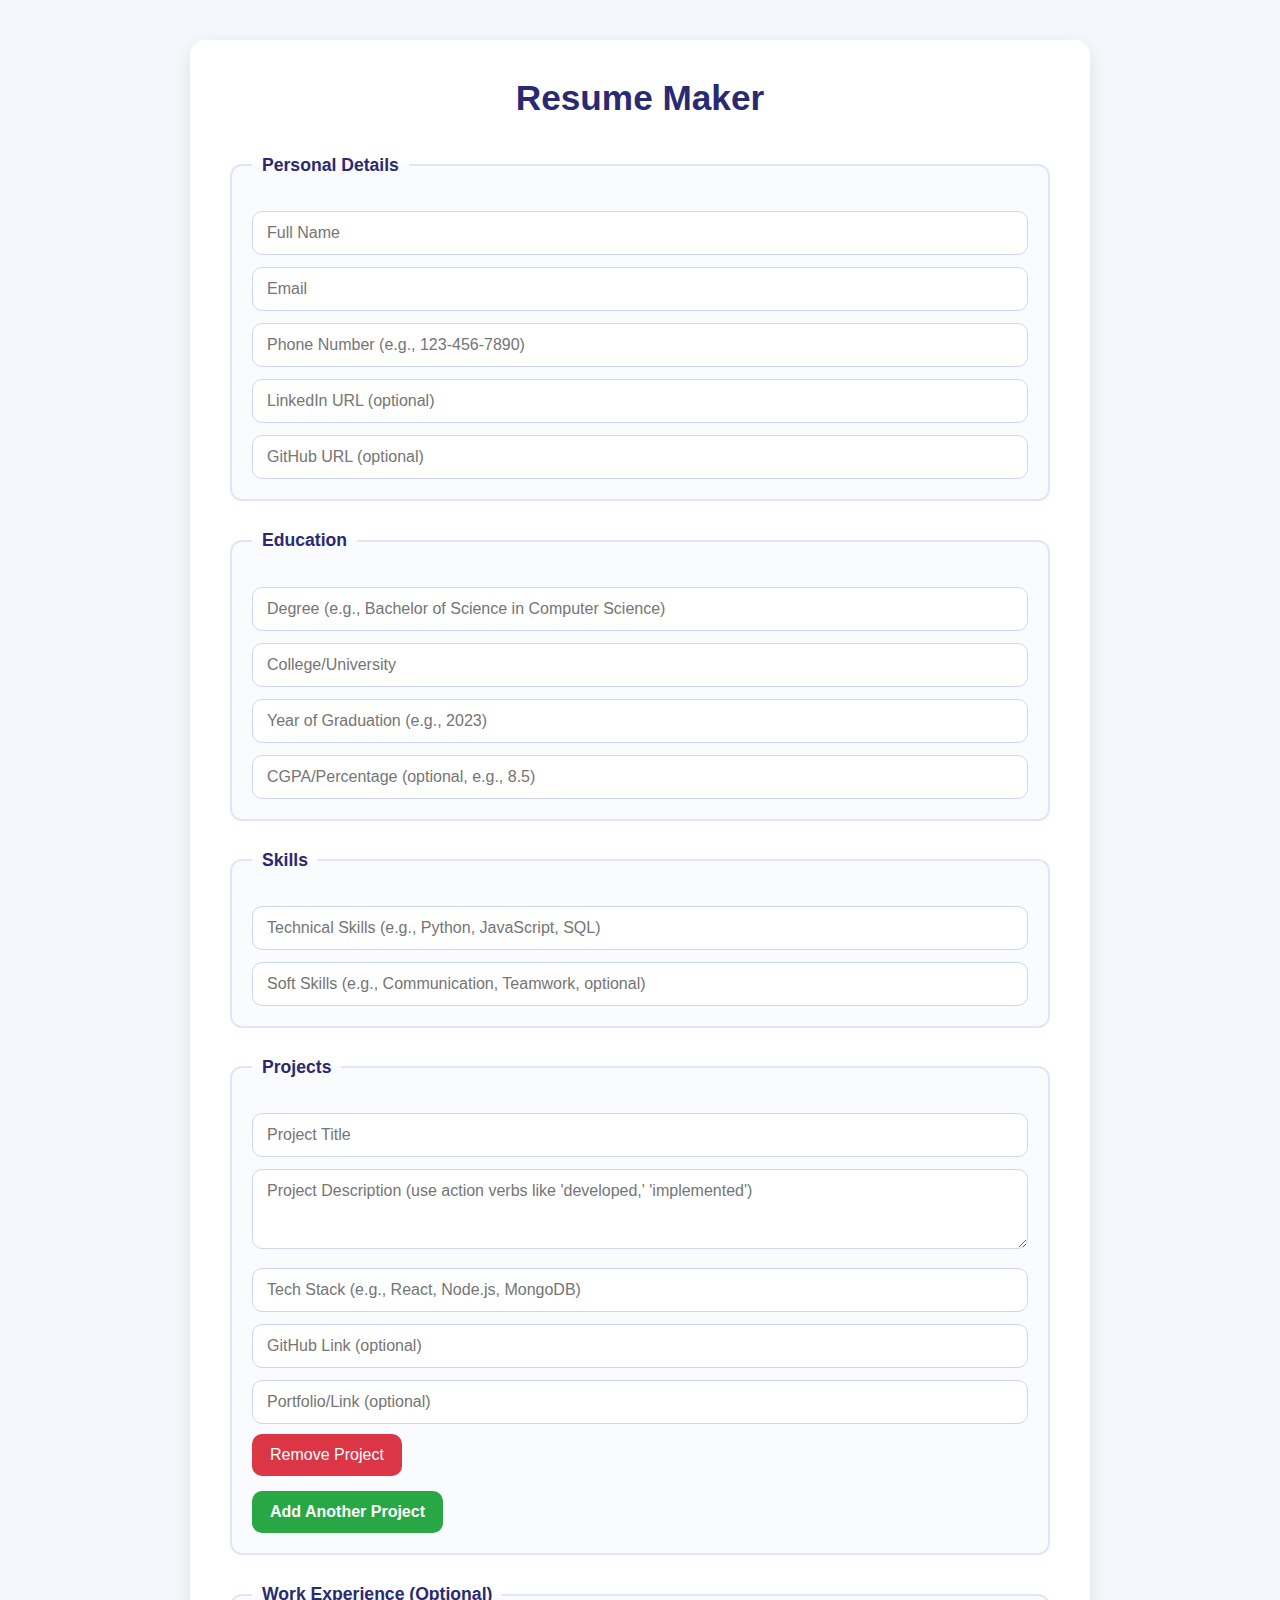
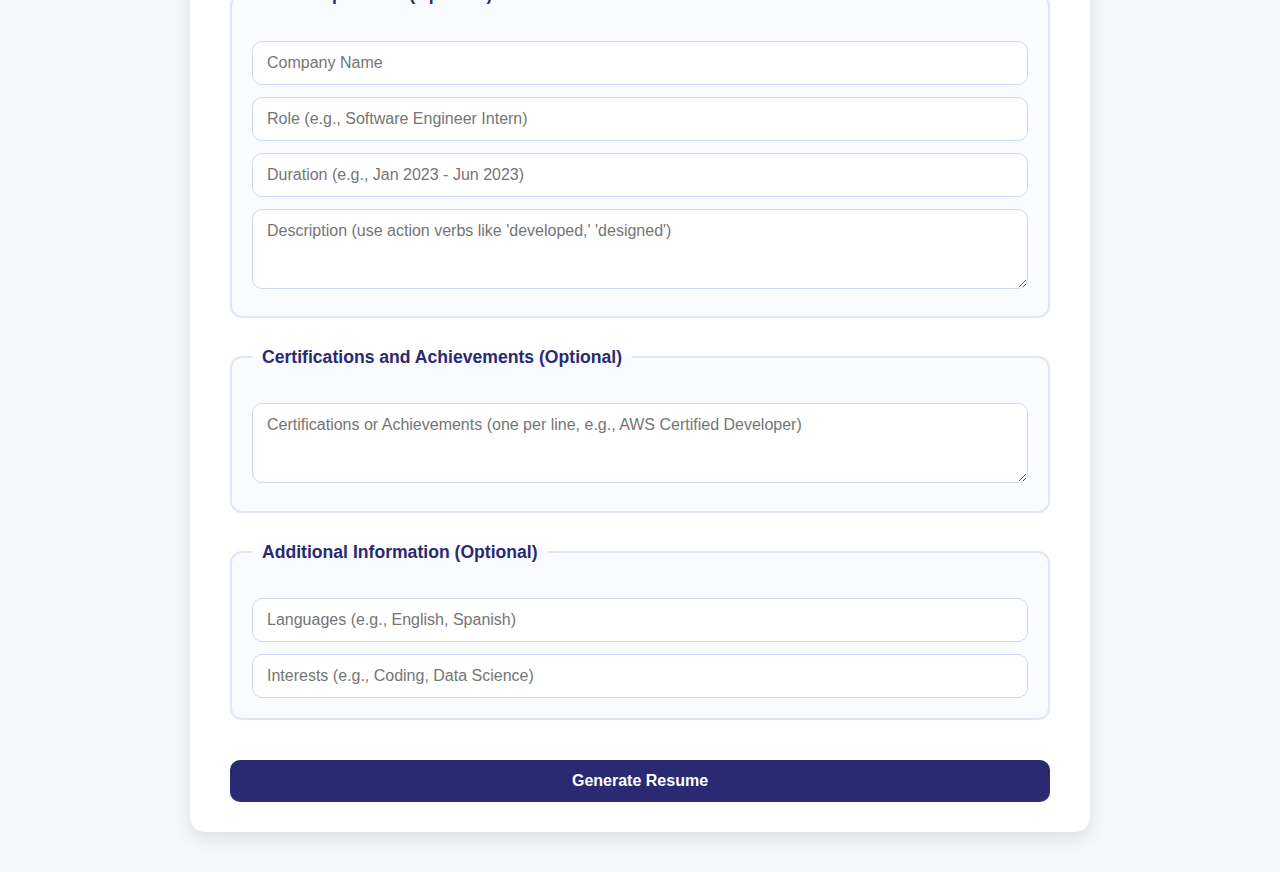
<file: frontend/index.html>
<!DOCTYPE html>
<html lang="en">
<head>
  <meta charset="UTF-8">
  <meta name="viewport" content="width=device-width, initial-scale=1.0">
  <title>Resume Maker</title>
  <link rel="stylesheet" href="style.css">
  <link rel="icon" href="/favicon.ico" type="image/x-icon">
</head>
<body>
  <div class="container">
    <h1>Resume Maker</h1>
    <form id="resumeForm">
      <!-- Personal Details -->
      <fieldset>
        <legend>Personal Details</legend>
        <input type="text" id="name" name="name" placeholder="Full Name" required>
        <input type="email" id="email" name="email" placeholder="Email" required>
        <input type="text" id="phone" name="phone" placeholder="Phone Number (e.g., 123-456-7890)" required>
        <input type="url" id="linkedin" name="linkedin" placeholder="LinkedIn URL (optional)">
        <input type="url" id="github" name="github" placeholder="GitHub URL (optional)">
      </fieldset>

      <!-- Education -->
      <fieldset>
        <legend>Education</legend>
        <input type="text" id="degree" name="degree" placeholder="Degree (e.g., Bachelor of Science in Computer Science)" required>
        <input type="text" id="college" name="college" placeholder="College/University" required>
        <input type="number" id="year" name="year" placeholder="Year of Graduation (e.g., 2023)" required>
        <input type="number" id="cgpa" name="cgpa" placeholder="CGPA/Percentage (optional, e.g., 8.5)" step="0.01">
      </fieldset>

      <!-- Skills -->
      <fieldset>
        <legend>Skills</legend>
        <input type="text" id="technical_skills" name="technical_skills" placeholder="Technical Skills (e.g., Python, JavaScript, SQL)" required>
        <input type="text" id="soft_skills" name="soft_skills" placeholder="Soft Skills (e.g., Communication, Teamwork, optional)">
      </fieldset>

      <!-- Projects -->
      <fieldset id="projects">
        <legend>Projects</legend>
        <div class="project-entry">
          <input type="text" name="project_title" placeholder="Project Title" required>
          <textarea name="project_description" placeholder="Project Description (use action verbs like 'developed,' 'implemented')" required></textarea>
          <input type="text" name="project_tech" placeholder="Tech Stack (e.g., React, Node.js, MongoDB)" required>
          <input type="url" name="project_github" placeholder="GitHub Link (optional)">
          <input type="url" name="project_portfolio" placeholder="Portfolio/Link (optional)">
          <button type="button" class="remove-project">Remove Project</button>
        </div>
        <button type="button" id="addProject">Add Another Project</button>
      </fieldset>

      <!-- Work Experience -->
      <fieldset>
        <legend>Work Experience (Optional)</legend>
        <input type="text" id="company" name="company" placeholder="Company Name">
        <input type="text" id="role" name="role" placeholder="Role (e.g., Software Engineer Intern)">
        <input type="text" id="duration" name="duration" placeholder="Duration (e.g., Jan 2023 - Jun 2023)">
        <textarea id="experience_description" name="experience_description" placeholder="Description (use action verbs like 'developed,' 'designed')"></textarea>
      </fieldset>

      <!-- Certifications/Achievements -->
      <fieldset>
        <legend>Certifications and Achievements (Optional)</legend>
        <textarea id="certifications" name="certifications" placeholder="Certifications or Achievements (one per line, e.g., AWS Certified Developer)"></textarea>
      </fieldset>

      <!-- Other -->
      <fieldset>
        <legend>Additional Information (Optional)</legend>
        <input type="text" id="languages" name="languages" placeholder="Languages (e.g., English, Spanish)">
        <input type="text" id="interests" name="interests" placeholder="Interests (e.g., Coding, Data Science)">
      </fieldset>

      <button type="submit">Generate Resume</button>
    </form>
  </div>

  <script src="script.js"></script>
</body>
</html>
</file>
<file: frontend/style.css>
/* ===== General Reset ===== */
* {
  margin: 0;
  padding: 0;
  box-sizing: border-box;
  font-family: "Segoe UI", Tahoma, Geneva, Verdana, sans-serif;
}

body {
  background: #f4f7fc;
  color: #333;
  line-height: 1.6;
}

/* ===== Container ===== */
.container {
  max-width: 900px;
  margin: 40px auto;
  background: #fff;
  padding: 30px 40px;
  border-radius: 15px;
  box-shadow: 0px 6px 18px rgba(0, 0, 0, 0.1);
}

h1 {
  text-align: center;
  margin-bottom: 25px;
  font-size: 2.2rem;
  color: #2a2a72;
  font-weight: 700;
}

/* ===== Form Sections ===== */
fieldset {
  border: 2px solid #e0e6f6;
  border-radius: 12px;
  padding: 20px;
  margin-bottom: 25px;
  background: #fafbff;
  transition: 0.3s ease-in-out;
}

fieldset:hover {
  border-color: #2a2a72;
  background: #f0f4ff;
}

legend {
  font-size: 1.1rem;
  font-weight: 600;
  padding: 0 10px;
  color: #2a2a72;
}

/* ===== Input Fields ===== */
input,
textarea {
  width: 100%;
  padding: 12px 14px;
  margin-top: 12px;
  border: 1.8px solid #cdd6f3;
  border-radius: 10px;
  font-size: 1rem;
  background: #fff;
  transition: border 0.3s ease;
}

input:focus,
textarea:focus {
  outline: none;
  border-color: #2a2a72;
  box-shadow: 0px 0px 5px rgba(42, 42, 114, 0.2);
}

textarea {
  resize: vertical;
  min-height: 80px;
}

/* ===== Buttons ===== */
button {
  display: inline-block;
  padding: 12px 18px;
  border: none;
  border-radius: 10px;
  font-size: 1rem;
  cursor: pointer;
  transition: all 0.3s ease-in-out;
  margin-top: 15px;
}

/* Main Submit */
button[type="submit"] {
  width: 100%;
  background: #2a2a72;
  color: #fff;
  font-weight: 600;
}

button[type="submit"]:hover {
  background: #1d1d5f;
}

/* Add Project */
#addProject {
  background: #28a745;
  color: #fff;
  font-weight: 600;
}

#addProject:hover {
  background: #218838;
}

/* Remove Project */
.remove-project {
  background: #dc3545;
  color: #fff;
  margin-top: 10px;
}

.remove-project:hover {
  background: #b02a37;
}

/* ===== Responsive Design ===== */
@media (max-width: 768px) {
  .container {
    padding: 20px;
  }

  h1 {
    font-size: 1.8rem;
  }
}
</file>
